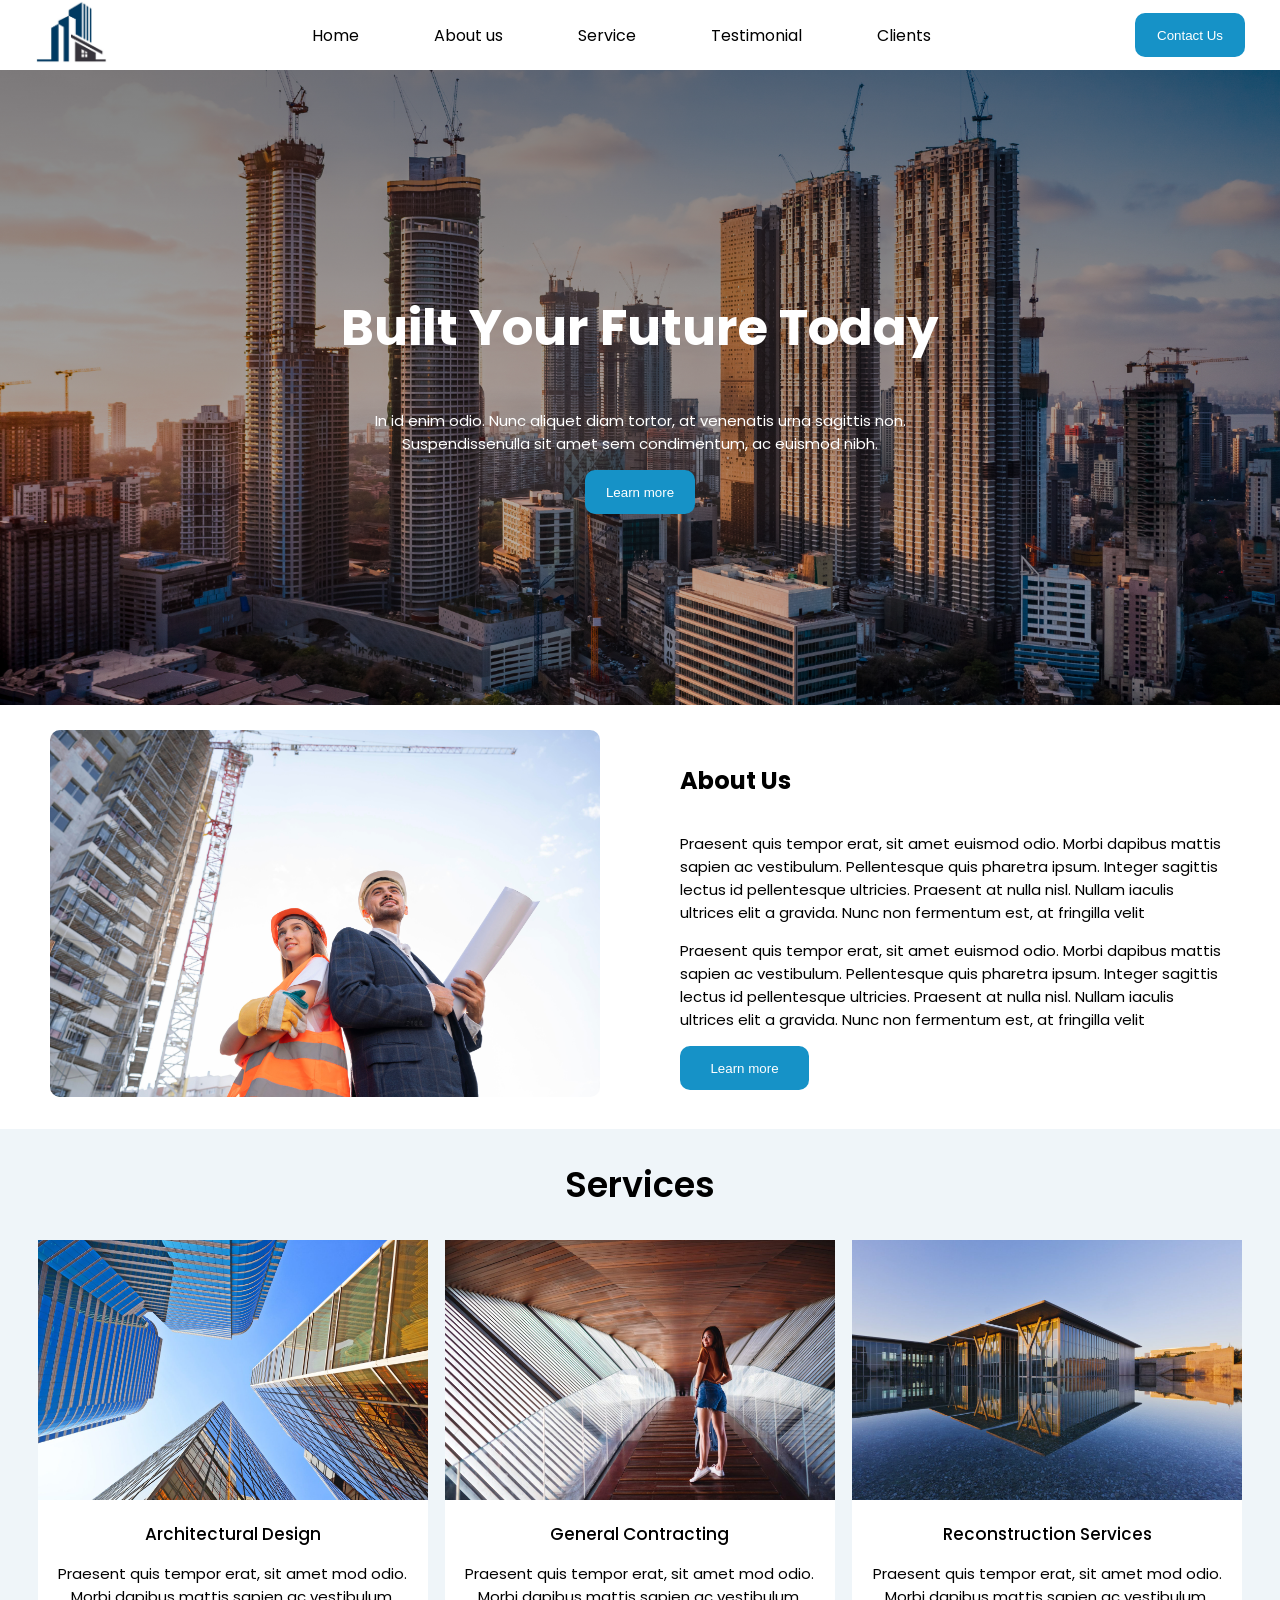
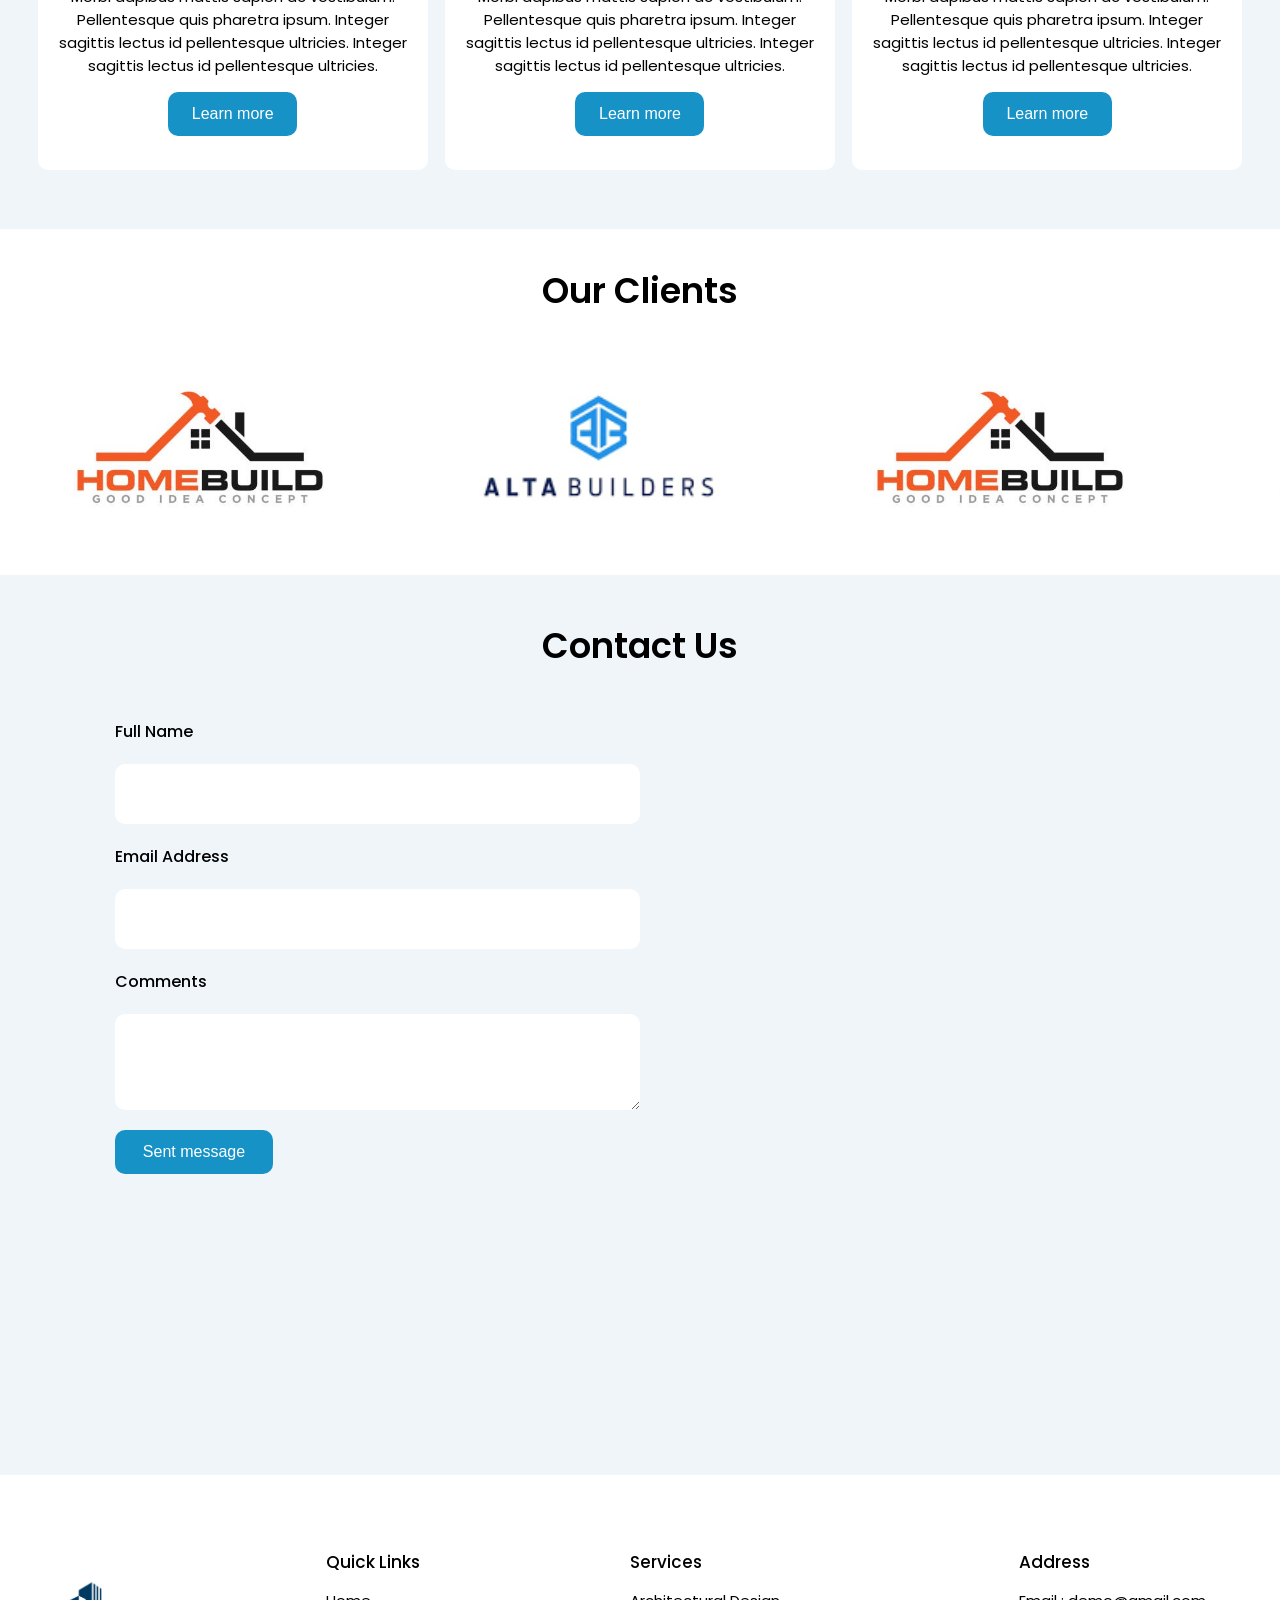
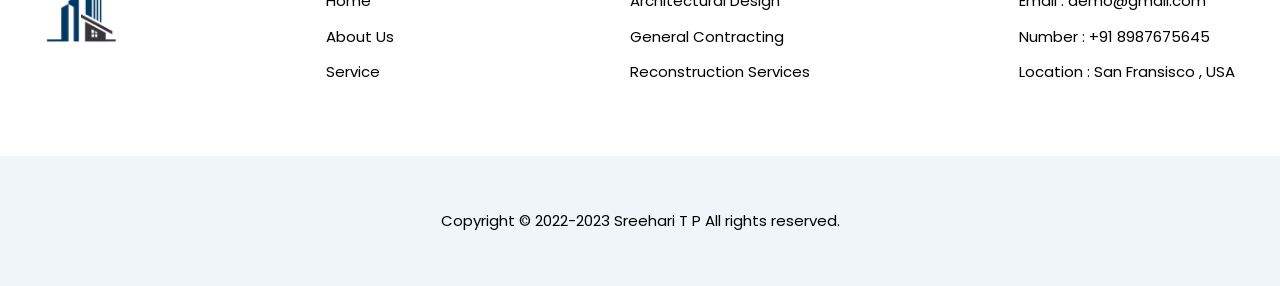
<file: index.html>
<!DOCTYPE html>
<html lang="en">
<head>
    <meta charset="UTF-8">
    <meta name="viewport" content="width=device-width, initial-scale=1.0">
    <title>Document</title>
    <link rel="stylesheet" href="./style2.css">
    <link rel="stylesheet" href="https://fonts.googleapis.com/css2?family=Poppins:ital,wght@0,100;0,200;0,300;0,400;0,500;0,600;0,700;0,800;0,900;1,100;1,200;1,300;1,400;1,500;1,600;1,700;1,800;1,900&display=swap">
</head>
<body>
    <div class="header-div">
        
        <header>
            <div class="logo">
              <img src="./logo.jpg" alt="">
            </div>
            <div class="header-components">
                <a >Home</a>
                <a >About us</a>
                <a >Service</a>
                <a >Testimonial</a>
                <a >Clients</a>
            </div>  
            <div class="hamburger" onclick="toggleMenu()">
                ☰
            </div>
            
              <nav class="mobile-nav" id="mobileMenu">
                <a href="#">Home</a>
                <a href="#">About</a>
                <a href="#">Services</a>
                <a href="#">Contact</a>
              </nav>
            
             <div class="button"><button>Contact Us</button></div>
        </header>
      <section class="section-one">    
     <div>
     <h1>Built Your Future Today</h1> 
     <p>In id enim odio. Nunc aliquet diam tortor, at venenatis urna sagittis non. 
      Suspendissenulla sit amet sem condimentum, ac euismod nibh.</p>  
      <button >Learn more</button>
      </div>
     </section>
     <section class="section-two">
        <div class="section-two-left">
          <div class="image-container"> 
            <img src="./about.jpg" alt="">
            </div>  
        </div>
        <div class="section-two-right">
            <h2>About Us</h2>
            <p>
                Praesent quis tempor erat, sit amet euismod odio. Morbi dapibus mattis sapien ac vestibulum. Pellentesque quis pharetra ipsum. Integer sagittis lectus id pellentesque ultricies. Praesent at nulla nisl. Nullam iaculis ultrices elit a gravida. Nunc non fermentum est, at fringilla velit
            </p>

                <p>
                    Praesent quis tempor erat, sit amet euismod odio. Morbi dapibus mattis sapien ac vestibulum. Pellentesque quis pharetra ipsum. Integer sagittis lectus id pellentesque ultricies. Praesent at nulla nisl. Nullam iaculis ultrices elit a gravida. Nunc non fermentum est, at fringilla velit
            </p>
            <button>Learn more</button>
        </div>
      </section>
     <section class="section-three">
        <h1>Services</h1>
        <div class="item">
            <div class="item-one">
                <div class="image-container">
                <img src="./architectural design.jpg" alt="">
            </div>
                <h2>Architectural Design</h2>
                <p>Praesent quis tempor erat, sit amet mod odio. Morbi dapibus mattis sapien ac vestibulum. Pellentesque quis pharetra ipsum. Integer sagittis lectus id pellentesque ultricies.  Integer sagittis lectus id pellentesque ultricies. 
                </p>
                <button>Learn more</button>
            </div>
            <div class="item-one">
                <div class="image-container">
                <img src="./general construction.jpg" alt="">
            </div>
                <h2>General Contracting</h2>
                <p>Praesent quis tempor erat, sit amet mod odio. Morbi dapibus mattis sapien ac vestibulum. Pellentesque quis pharetra ipsum. Integer sagittis lectus id pellentesque ultricies.  Integer sagittis lectus id pellentesque ultricies. 
                </p>
                <button>Learn more</button>
            </div>
            <div class="item-one"> 
                <div class="image-container">
                <img src="./reconstruction service.jpg" alt="">
            </div>
                <h2>Reconstruction Services</h2>
                <p>Praesent quis tempor erat, sit amet mod odio. Morbi dapibus mattis sapien ac vestibulum. Pellentesque quis pharetra ipsum. Integer sagittis lectus id pellentesque ultricies.  Integer sagittis lectus id pellentesque ultricies. 
                </p>
                <button>Learn more</button>
            </div>
        </div>
     </section>
     <section class="section-four">
       <div><h3>Our Clients</h3></div> 
       <div class="image-section">
        <img src="./client1.jpg" alt="">
        <img src="./client2.png" alt="">
        <img src="./client1.jpg" alt="">
        <img src="./client2.png" alt="">
        <img src="./client1.jpg" alt="">
       </div>
     </section>
     <section class="section-five">
        <div><h4>Contact Us</h4></div>
        <div class="contact-section">
            <form action="" autocomplete="off"></form>
            <div class="contact-section-left">
                <label for="name">Full Name</label>
                <input type="text" id="name">
                <label for="email">Email Address</label>
                <input type="text" id="email" >
                <label for="comments">Comments</label>
                <textarea id="comments" name="comments" rows="4" cols="100"></textarea>
                <div class="sent-message">
                <button>Sent message</button>
            </div>
            </div>
            <div class="contact-section-right">
                <iframe src="https://www.google.com/maps/embed?pb=!1m18!1m12!1m3!1d3915.8274016036535!2d76.06870887452051!3d11.051563854059511!2m3!1f0!2f0!3f0!3m2!1i1024!2i768!4f13.1!3m3!1m2!1s0x3ba64bd8ece2963d%3A0xeb1e0c0a634e8f2e!2sTefora%20Software%20Solutions%20LLP!5e0!3m2!1sen!2sin!4v1749534477584!5m2!1sen!2sin" width="600" height="450" style="border:0;" allowfullscreen="" loading="lazy" referrerpolicy="no-referrer-when-downgrade"></iframe>
            </div>
        </div>

     </section>
     <section class="section-six">
        <div>
            <img src="./logo.jpg" alt="">
        </div>
        <div class="group-1">
            <h1>Quick Links</h1>
            <h2>Home</h2>
            <h2>About Us</h2>
            <h2>Service</h2>
        </div>
        <div class="group-1">
            <h1>Services</h1>
            <h2>Architectural Design</h2>
            <h2>General Contracting</h2>
            <h2>Reconstruction Services</h2>
        </div>
        <div class="group-1">
            <h1>Address</h1>
            <h2>Email : demo@gmail.com</h2>
            <h2>Number : +91 8987675645</h2>
            <h2>Location : San Fransisco , USA</h2>
        </div>
     </section>

     <footer>
        <p>Copyright © 2022-2023  Sreehari T P All rights reserved.</p>
     </footer>
     <script>
        function toggleMenu() {
          const menu = document.getElementById('mobileMenu');
          menu.classList.toggle('show');
        }
     </script>
      
    </body>
</html>
</file>
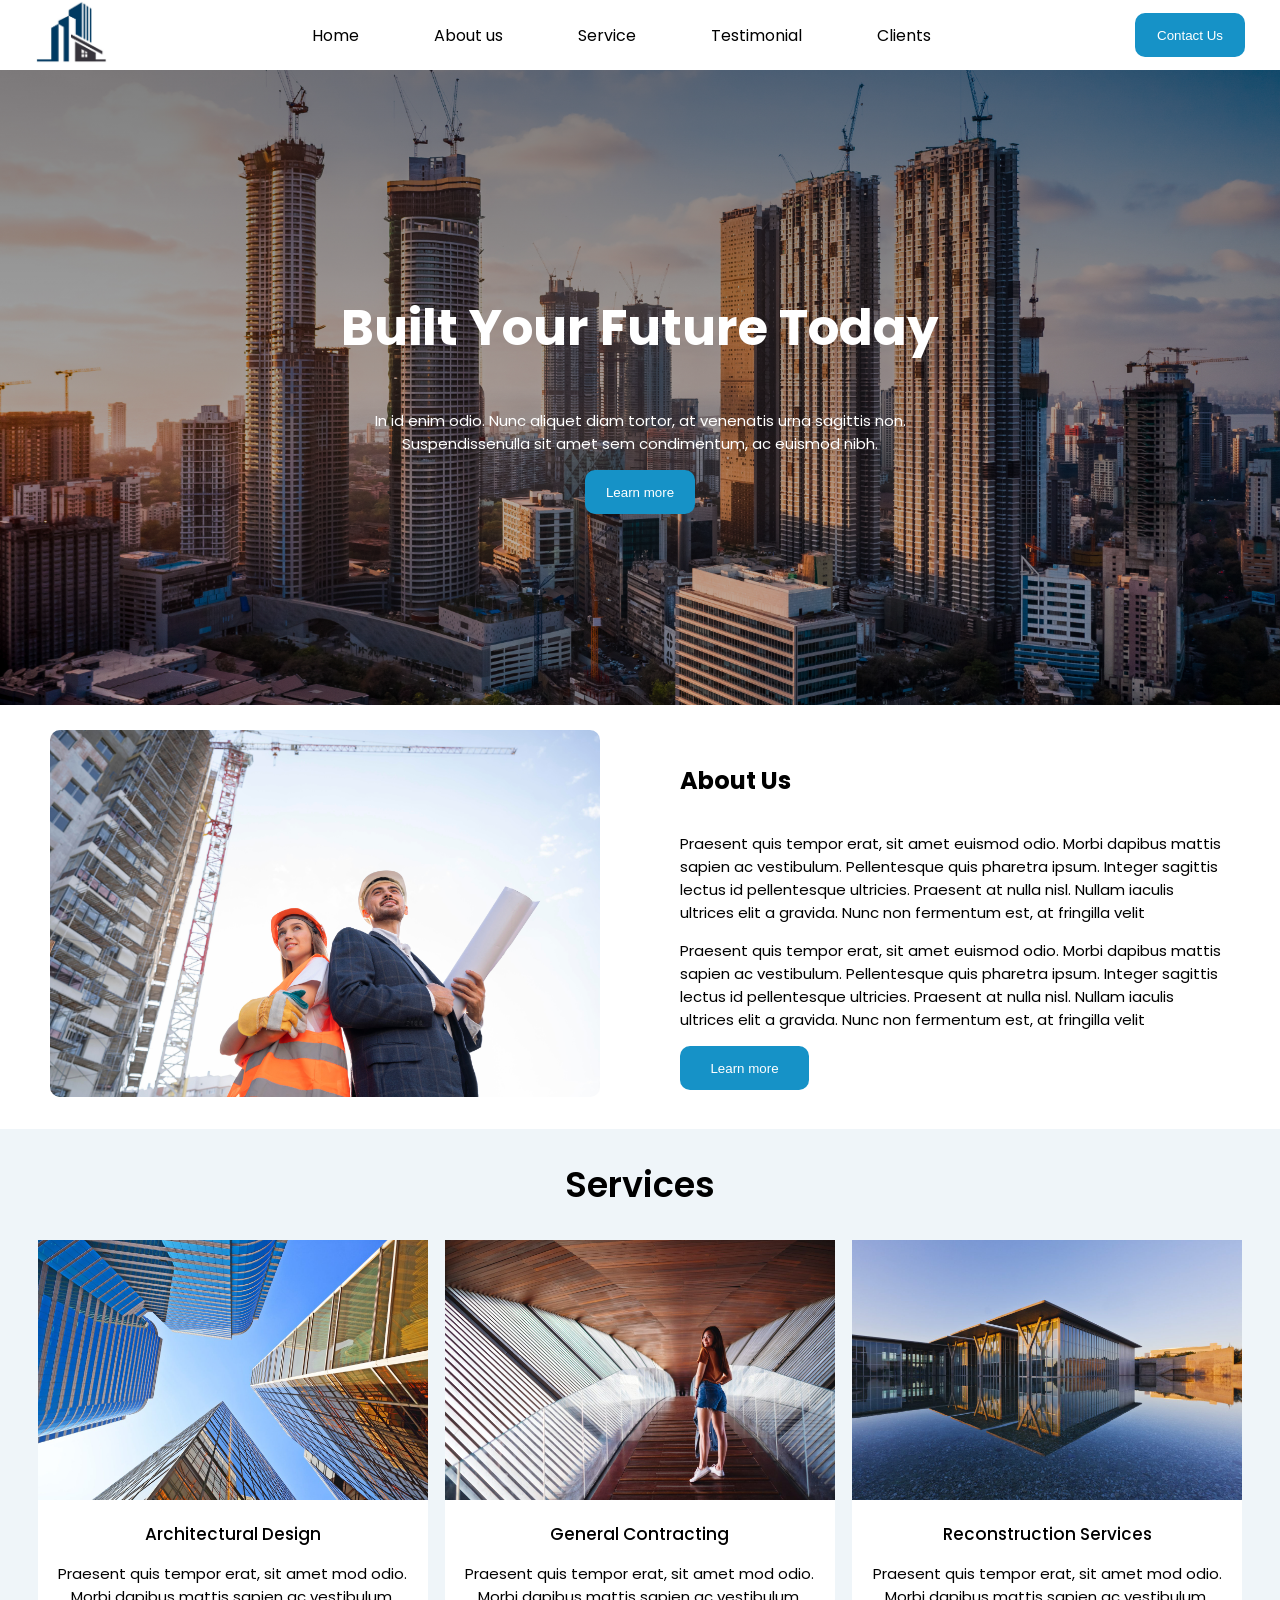
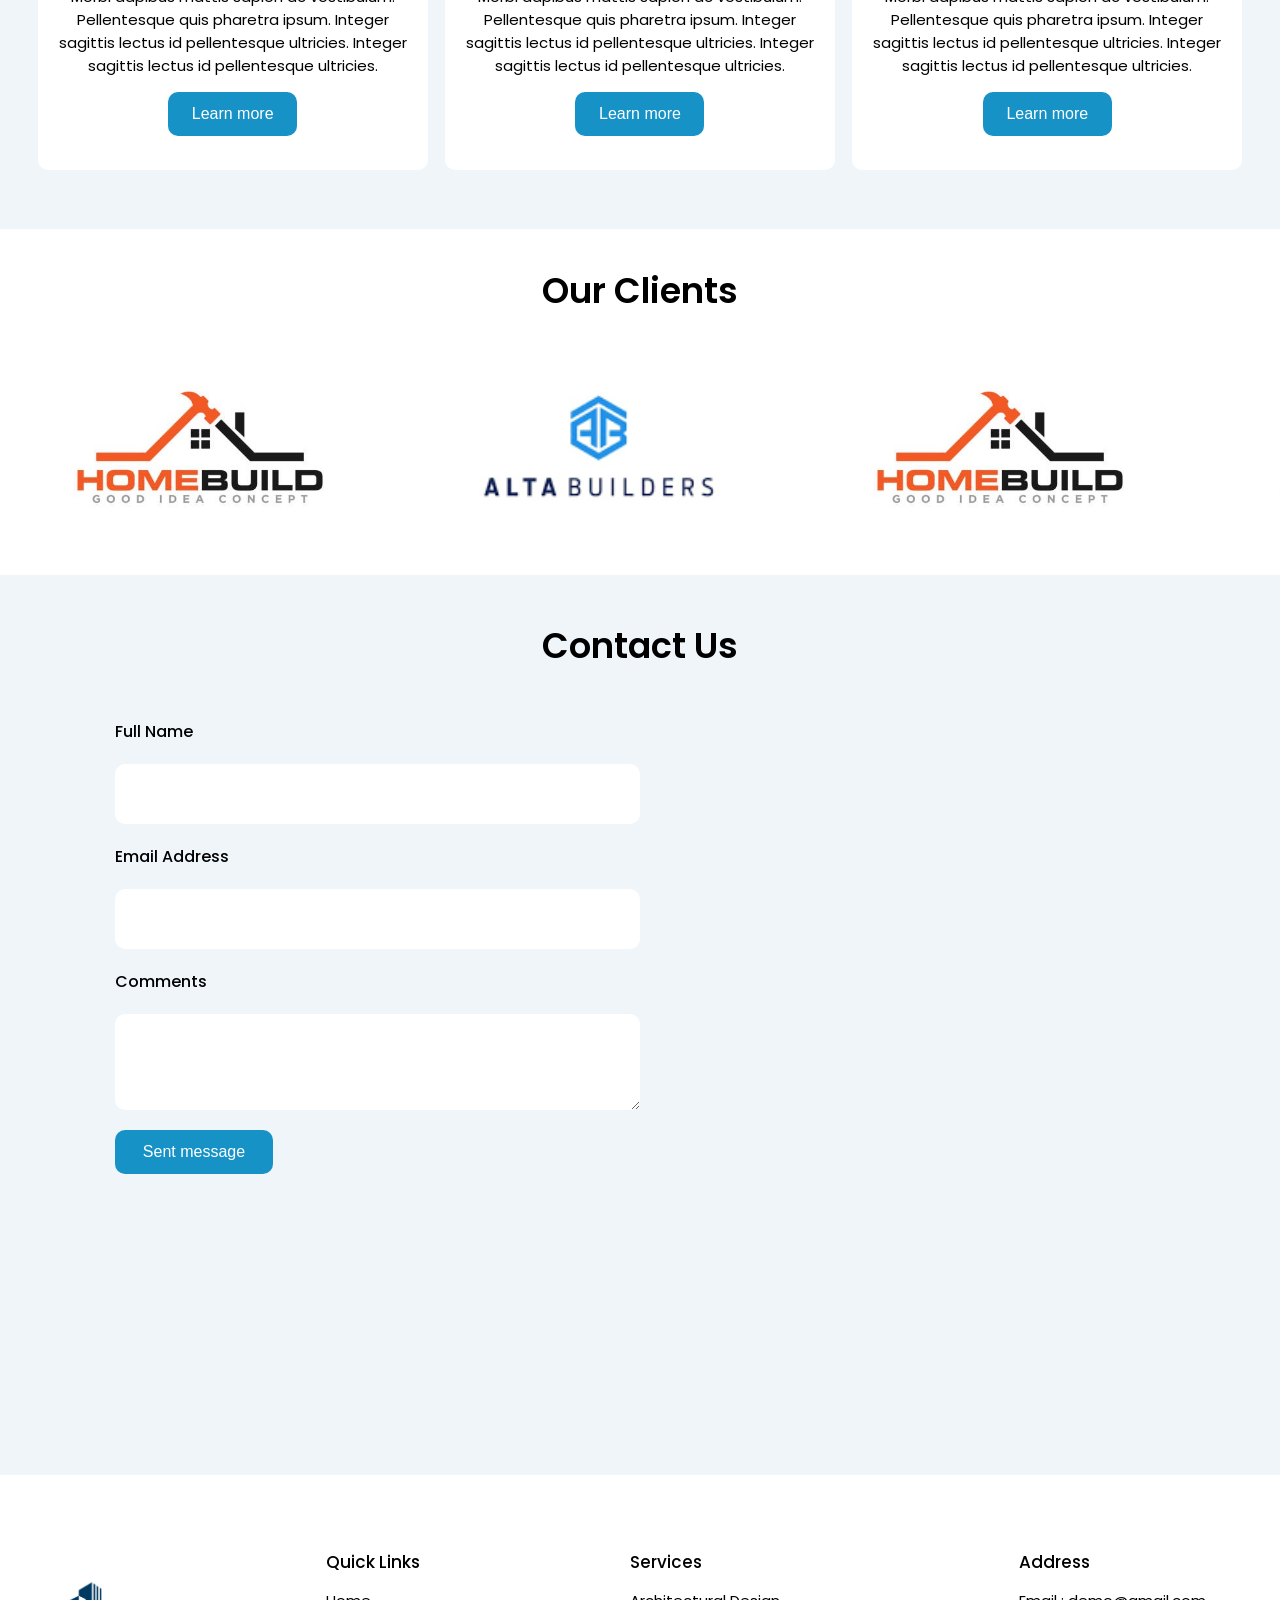
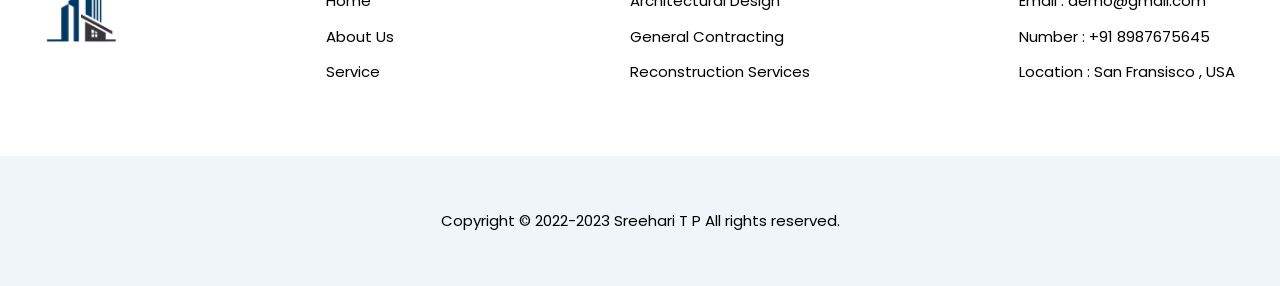
<file: figma.html>
<!DOCTYPE html>
<html lang="en">
<head>
    <meta charset="UTF-8">
    <meta name="viewport" content="width=device-width, initial-scale=1.0">
    <title>Document</title>
    <link rel="stylesheet" href="./style2.css">
    <link rel="stylesheet" href="https://fonts.googleapis.com/css2?family=Poppins:ital,wght@0,100;0,200;0,300;0,400;0,500;0,600;0,700;0,800;0,900;1,100;1,200;1,300;1,400;1,500;1,600;1,700;1,800;1,900&display=swap">
</head>
<body>
    <div class="header-div">
        
        <header>
            <div class="logo">
              <img src="./logo.jpg" alt="">
            </div>
            <div class="header-components">
                <a >Home</a>
                <a >About us</a>
                <a >Service</a>
                <a >Testimonial</a>
                <a >Clients</a>
            </div>  
            <div class="hamburger" onclick="toggleMenu()">
                ☰
            </div>
            
              <nav class="mobile-nav" id="mobileMenu">
                <a href="#">Home</a>
                <a href="#">About</a>
                <a href="#">Services</a>
                <a href="#">Contact</a>
              </nav>
            
             <div class="button"><button>Contact Us</button></div>
        </header>
      <section class="section-one">    
     <div>
     <h1>Built Your Future Today</h1> 
     <p>In id enim odio. Nunc aliquet diam tortor, at venenatis urna sagittis non. 
      Suspendissenulla sit amet sem condimentum, ac euismod nibh.</p>  
      <button >Learn more</button>
      </div>
     </section>
     <section class="section-two">
        <div class="section-two-left">
          <div class="image-container"> 
            <img src="./about.jpg" alt="">
            </div>  
        </div>
        <div class="section-two-right">
            <h2>About Us</h2>
            <p>
                Praesent quis tempor erat, sit amet euismod odio. Morbi dapibus mattis sapien ac vestibulum. Pellentesque quis pharetra ipsum. Integer sagittis lectus id pellentesque ultricies. Praesent at nulla nisl. Nullam iaculis ultrices elit a gravida. Nunc non fermentum est, at fringilla velit
            </p>

                <p>
                    Praesent quis tempor erat, sit amet euismod odio. Morbi dapibus mattis sapien ac vestibulum. Pellentesque quis pharetra ipsum. Integer sagittis lectus id pellentesque ultricies. Praesent at nulla nisl. Nullam iaculis ultrices elit a gravida. Nunc non fermentum est, at fringilla velit
            </p>
            <button>Learn more</button>
        </div>
      </section>
     <section class="section-three">
        <h1>Services</h1>
        <div class="item">
            <div class="item-one">
                <div class="image-container">
                <img src="./architectural design.jpg" alt="">
            </div>
                <h2>Architectural Design</h2>
                <p>Praesent quis tempor erat, sit amet mod odio. Morbi dapibus mattis sapien ac vestibulum. Pellentesque quis pharetra ipsum. Integer sagittis lectus id pellentesque ultricies.  Integer sagittis lectus id pellentesque ultricies. 
                </p>
                <button>Learn more</button>
            </div>
            <div class="item-one">
                <div class="image-container">
                <img src="./general construction.jpg" alt="">
            </div>
                <h2>General Contracting</h2>
                <p>Praesent quis tempor erat, sit amet mod odio. Morbi dapibus mattis sapien ac vestibulum. Pellentesque quis pharetra ipsum. Integer sagittis lectus id pellentesque ultricies.  Integer sagittis lectus id pellentesque ultricies. 
                </p>
                <button>Learn more</button>
            </div>
            <div class="item-one"> 
                <div class="image-container">
                <img src="./reconstruction service.jpg" alt="">
            </div>
                <h2>Reconstruction Services</h2>
                <p>Praesent quis tempor erat, sit amet mod odio. Morbi dapibus mattis sapien ac vestibulum. Pellentesque quis pharetra ipsum. Integer sagittis lectus id pellentesque ultricies.  Integer sagittis lectus id pellentesque ultricies. 
                </p>
                <button>Learn more</button>
            </div>
        </div>
     </section>
     <section class="section-four">
       <div><h3>Our Clients</h3></div> 
       <div class="image-section">
        <img src="./client1.jpg" alt="">
        <img src="./client2.png" alt="">
        <img src="./client1.jpg" alt="">
        <img src="./client2.png" alt="">
        <img src="./client1.jpg" alt="">
       </div>
     </section>
     <section class="section-five">
        <div><h4>Contact Us</h4></div>
        <div class="contact-section">
            <form action="" autocomplete="off"></form>
            <div class="contact-section-left">
                <label for="name">Full Name</label>
                <input type="text" id="name">
                <label for="email">Email Address</label>
                <input type="text" id="email" >
                <label for="comments">Comments</label>
                <textarea id="comments" name="comments" rows="4" cols="100"></textarea>
                <div class="sent-message">
                <button>Sent message</button>
            </div>
            </div>
            <div class="contact-section-right">
                <iframe src="https://www.google.com/maps/embed?pb=!1m18!1m12!1m3!1d3915.8274016036535!2d76.06870887452051!3d11.051563854059511!2m3!1f0!2f0!3f0!3m2!1i1024!2i768!4f13.1!3m3!1m2!1s0x3ba64bd8ece2963d%3A0xeb1e0c0a634e8f2e!2sTefora%20Software%20Solutions%20LLP!5e0!3m2!1sen!2sin!4v1749534477584!5m2!1sen!2sin" width="600" height="450" style="border:0;" allowfullscreen="" loading="lazy" referrerpolicy="no-referrer-when-downgrade"></iframe>
            </div>
        </div>

     </section>
     <section class="section-six">
        <div>
            <img src="./logo.jpg" alt="">
        </div>
        <div class="group-1">
            <h1>Quick Links</h1>
            <h2>Home</h2>
            <h2>About Us</h2>
            <h2>Service</h2>
        </div>
        <div class="group-1">
            <h1>Services</h1>
            <h2>Architectural Design</h2>
            <h2>General Contracting</h2>
            <h2>Reconstruction Services</h2>
        </div>
        <div class="group-1">
            <h1>Address</h1>
            <h2>Email : demo@gmail.com</h2>
            <h2>Number : +91 8987675645</h2>
            <h2>Location : San Fransisco , USA</h2>
        </div>
     </section>

     <footer>
        <p>Copyright © 2022-2023  Sreehari T P All rights reserved.</p>
     </footer>
     <script>
        function toggleMenu() {
          const menu = document.getElementById('mobileMenu');
          menu.classList.toggle('show');
        }
     </script>
      
    </body>
</html>
</file>
<file: style2.css>
@import url("https://fonts.googleapis.com/css2?family=Poppins:ital,wght@0,100;0,200;0,300;0,400;0,500;0,600;0,700;0,800;0,900;1,100;1,200;1,300;1,400;1,500;1,600;1,700;1,800;1,900&display=swap");
*{
    box-sizing: border-box;
}
body{
    font-family: "Poppins", sans-serif;
    margin: 0;
    padding: 0;
    overflow-x: hidden;
}
body button:hover {
    box-shadow: 2px 2px 5px rgba(0, 0, 0, 0.5);
  }
header{
    width: 100%;
    display: flex;
    justify-content: space-between;
    align-items: center;
    padding: 0px 35px;
    background-color: white;
    
}
.hamburger {
    display: none;
    font-size: 28px;
    cursor: pointer;
    padding: 10px;
    color: white;
}
.mobile-nav {
    display: none;
    flex-direction: column;
    background-color: #171717;
    width: 100%;
    text-align: center;
}
.mobile-nav a {
    padding: 15px 0;
    color: white;
    text-decoration: none;
    border-top: 1px solid #333;
}
  
.mobile-nav a:hover {
    background-color: #333;
}
header .header-components{
display: flex;
   gap: 75px;
   color: black;
   text-decoration: none;
} 
.logo img{
    width: 72px;
    height: 63px;  
}
 button{
    border-radius: 10px;
    background-color:  #1692C7;
    color: white;
    border: none;
    width: 110px;
    height: 44px;
    gap: 10px;
    padding: 10px 20px;
}
.section-one{
    background:linear-gradient(rgba(0, 0, 0, 0.5), rgba(0, 0, 0, 0.2)), url(./background.jpg) ;
    background-size: cover;
    background-position: center;
    width: 100%;
    height: 635px;
    margin: 0;
    display: flex;
    justify-content: center;
    align-items: center;
}

.section-one div{
    color: white; 
    display: flex;
    flex-direction: column;
    justify-content: center;
    align-items: center;
}
.section-one h1{
 font-weight:700px; 
 font-size: 50px; 
 line-height: 100%; 
 text-align: center;
}
.section-one div p{
   font-weight: 400px;
   font-size: 15px;
   max-width: 600px;
   text-align: center;
   
}
.section-two{
  display: flex;
  justify-content:center;
  align-items: center;
  padding: 25px 50px;
  gap: 80px; 
}
.section-two-left {
    width: 50%;
  }
  .section-two-left img {
    width: 100%;
    height: 100%;
    border-radius: 10px;
    overflow: hidden;
  }
  .section-two-right{
    width: 50%;
  }
  .section-two-right h2{
    padding-bottom:14px ;
  }
  .section-two-right p {
  font-weight: 400;
  font-size: 15px;
  }
  .section-two-right button {
    background-color: #1692c7;
    color: white;
    border-radius: 10px;
    width: 129px;
    height: 44px;
    border: none;
  }
  .section-three {
    background-color: #eff5f9;
    display: flex;
    flex-direction: column;
    width: 100%;
    height: 700px;
  }
 .section-three .item{
  gap: 12px;
  display: flex;
  height: 500px;
  justify-content: space-around;  
  width: 100%;
  padding: 0 35px;
 }
 .section-three .item-one img{
    width: 100%;
 }
 .section-three h1{
    text-align: center;
    font-size: 35px;
    font-weight: 600;
 }
 .item-one {
    width: 390px;
    border-radius: 10px;
    background-color: white;
    text-align: center;
    height: 530px;
  }
  .item h2 {
    font-weight: 500;
    font-size: 17px;
  }
  .item p {
    font-weight: 400;
    font-size: 15px;
    padding: 0 19px;
  }
  .item button {
    width: 129px;
    height: 44px;
    border-radius: 10px;
    padding: 10px 20px;
    gap: 10px;
    border: 0;
    background-color: #1692c7;
    color: white;
    font-weight: 500;
    font-size: 16px;
  }
  .section-four {
    text-align: center;
    width: 100%;
    overflow-x: hidden;
  }
  .section-four div h3 {
    display: flex;
    justify-content: center;
    font-weight: 600;
    font-size: 35px;
  }
  .section-four .image-section{
    display: flex;
    justify-content: center;
    align-items: center;
    padding-top: 20px;
    gap:20px;
    animation: scroll 20s linear infinite;
    width: calc(250px * 8);
  }
  .section-four .image-section img{
    width: 20%;
  }
  @keyframes scroll{
    0%{transform: translateX(0); }
    100% { transform: translateX(-50%); }
  }
  .section-five {
    height: 100vh;
    width: 100%;
    background-color: #eff5f9;
  }
  .section-five h4 {
    text-align: center;
    font-size: 35px;
    font-weight: 600;
    padding-top:44px ;
  }
  .section-five .contact-section {
    display: flex;
    justify-content: space-evenly;
    align-items: center;
    gap: 80px;
    padding: 0 35px;
   
  }
  .section-five .contact-section-left {
    display: flex;
    flex-direction: column;
    width: 50%;
    gap: 20px;
  }
  .section-five .contact-section-left label {
    font-weight: 500;
    font-size: 16px;
  }
  .section-five .contact-section-left input {
    border: none;
    width: 100%;
    height: 60px;
    border-radius: 10px;
    background-color: white;
    flex-shrink: 0;
    font-size: 20px;
  }
  .section-five .contact-section-left textarea {
    border: none;
    width: 100%;
    border-radius: 10px;
    background-color: white;
  }

  .section-five .contact-section-left button {
    width: 158px;
    height: 44px;
    border-radius: 10px;
    border: none;
    background-color: #1692c7;
    color: white;
    font-weight: 500;
    font-size: 16px;
    padding: 10px 20px;
  }
  .contact-section-left textarea{
    font-size: 20px;
  }
  .contact-section-right{
    display: flex;
    width: 50%;
  }
  .contact-section-right iframe{
    border-radius: 10px;
    width: 100%;
  }
  .section-six{
    display: flex;
    justify-content:space-between;
    align-items: center;
    padding-top:60px ;
    padding-bottom: 60px;
    padding-left: 45px;
    padding-right: 45px;
  }
  .section-six img{
    width: 72px;
    height: 63px;  
  }
  .section-six .group-1 h1{
    font-weight: 500;
    font-size: 17px;
  }
  .section-six .group-1 h2{
  font-weight: 400;
  font-size: 15px;
  }
  footer{
   display: flex;
   justify-content: center;
   align-items: center;
   background-color: #EFF5F9;
   padding-top:38px ;
   padding-bottom: 39px;
  
  }
  footer p{
    font-weight: 400;
    font-size: 15px;
  }
  @media (max-width:1024px){
    header a {
        text-decoration: none;
        color: black;
        font-weight: 500;
        font-size: 16px;
        line-height: 100%;
        padding: 0 5px;
      }
      header button {
        padding: 8px 17px;
      }
      header a {
        text-decoration: none;
        color: black;
        font-weight: 500;
        font-size: 13px;
        line-height: 100%;
        padding: 0 23px;
        text-align: center;
      }
      header {
        padding: 18px 35px;
      }
      .section-one{
        height: 600px;
      }
      .section-one h1{
        font-size: 41px;
      }
      .section-one p{
        font-size: 13px;
      }
      .section-one button {
        width: 126px;
        height: 41px;
        font-size: 12px;
      }
      .section-two {
        padding: 20px 40px;
      }
      .section-two img {
        height: 290px;
        object-fit: contain;
      }
      .section-two h1 {
        font-size: 32px;
      }
      .section-two p {
        font-size: 13px;
      }
      .section-two button {
        width: 127px;
        height: 41px;
        font-size: 12px;
      }
      .section-three{
        height: 700px;
      }
      .section-three .item {
        padding: 0 40px;
      }
      .section-three h1 {
        font-size: 32px;
      }
      .section-three h2 {
        font-size: 18px;
      }
      .section-three p {
        font-size: 13px;
      }
      .section-three button {
        width: 127px;
        height: 41px;
        font-size: 12px;
      }
      .section-four{
        display: flex;
        flex-direction: column;
        justify-content: center;
        align-items: center;
      }
      .section-four div h3 {
        font-size: 32px;
      }
      .section-four .image-section {
        width: calc(100px * 14);
      }
      .section-five {
        height: 100vh;
        width: 100%;
        background-color: #eff5f9;
    }
      .section-five h1 {
        font-size: 32px;
      }
      .section-five .contact-left input {
        height: 41px;
      }
      .section-five .contact-left label {
        font-size: 15px;
      }
      .contact-left button {
        width: 146px;
        height: 42px;
        font-size: 14px;
      }
      .contact-right iframe {
        height: 391px;
        padding: 31px 75px;
      }
      .section-six h1 {
        font-size: 15px;
      }
      .section-six h2 {
        font-size: 13px;
      }
      .group-1 img {
        width: 70px;
        height: 51px;
      }
      footer p {
        font-size: 13px;
      }
    }
    @media (max-width:768px){
        header {
            padding: 10px 24px;
          }
          header button {
            padding: 7px 19px;
            font-size: 12px;
            width: 118px;
            height: 39px;
          }
          header a {
            padding: 0 16px;
            font-size: 13px;
          }
          header img {
            width: 65px;
            height: 50px;
          }
          .section-one {
            height: 555px;
          }
          .section-one h1 {
            font-size: 35px;
          }
          .section-one p {
            font-size: 11px;
          }
          .section-one button {
            width: 121px;
            height: 39px;
            font-size: 11px;
          }
          .section-two p {
            font-size: 11px;
          }
          .section-two h1 {
            font-size: 30px;
          }
          .section-two button {
            width: 121px;
            height: 39px;
            font-size: 11px;
          }
          .section-two {
            padding: 0 35px;
          }
          .section-three h1 {
            font-size: 30px;
          }
          .section-three p {
            font-size: 11px;
          }
          .section-three h2 {
            font-size: 15px;
          }
          .section-three .item {
            height: 397px;
            padding: 0 35px;
          }
          .section-three .item-one{
            height: 450px;
          }
          .section-four div h1 {
            font-size: 30px;
          }
          .section-four .image-section {
            width: calc(100px * 16);
          }
          .image-section img {
            width: 150px;
            height: 70px;
          }
          .section-five {
            height: 100vh;
        }
          .section-five h1 {
            font-size: 30px;
          }
          .section-five .contact-left {
            padding-left: 26px;
          }
          .section-five .contact-left input {
            height: 37px;
          }
          .section-five .contact-left label {
            font-size: 13px;
          }
          .section-five .contact-left button {
            width: 132px;
            height: 39px;
            font-size: 13px;
          }
          .contact-right iframe {
            padding: 53px 26px;
          }
          .section-six h1 {
            font-size: 15px;
          }
          .section-six h2 {
            font-size: 13px;
          }
          .group-1 img {
            width: 65px;
            height: 48px;
          }
          footer p {
            font-size: 12px;
          }
          .section-six {
            display: flex;
            justify-content: space-between;
            align-items: center;
            gap: 20px;
            line-height: 25px;
            padding: 0 35px;
          }
        
    }
    @media (max-width:670px){
        header{
            display: flex;
            align-items: center;
            justify-content: space-between;
        }
        header .header-components{
            display: none;
        }
        header .button{
            display: none;
        }
        .hamburger{
            display: block;
            background-color:white;
            color: #171717;
        }
        .mobile-nav.show{
            display: flex;
        }
        .section-two {
            height: 100vh;
            display: block;
            padding: 0px 35px;
        }

        .section-two-right{
            width: 100%;
        }
        .section-two-left{
            width: 100%;
        }
        .section-three{
            width: 100%;
            height: 1500px;
        }
        .section-three .item-one{
            
        display: flex;
        flex-direction: column;
        justify-content: center;
        align-items: center;
        padding: 0 35px;
        
            
        }
        .section-three .item{
            display: flex;
            flex-direction: column;
            width: 100%;
            justify-content: space-around;
            align-items: center;
        }
        .section-five{
            height: 1250px;
        }
        .section-five .contact-section{
            display: flex;
            flex-direction: column;
            width: 100%;
            justify-content:space-around ;
            align-items: center;
            gap: 60px;

        }
        .sent-message{
            display: flex;
            flex-direction: column;
            justify-content: center;
            align-items: center;
        }
        
        .section-five .contact-section-left {
        display: flex;
    flex-direction: column;
    width: 100%;
    
    gap: 20px;
}
        .contact-section-left .button{
            display: flex;
            justify-content:space-around ;
            align-items: center;
            padding-left: 1px;
        }
        .contact-section-right{
            display: flex;
            justify-content: center;
            align-items: center;
            width: 100%;
        }
        .contact-section-right iframe{
            display: flex;
            justify-content: space-between;
            align-items: center;
            
        }
        .contact-section-right{
            
        }
        .section-six{
         display: flex;
         flex-direction: column;
         justify-content: center;
         align-items: center;
         padding: 10px 0px;
        }
        .section-six img{
            display: none;
        }
        .group-1 h1{
            display: flex;
            justify-content: center;
            align-items: center;
        }
        
        .group-1 h2{
            display: flex;
            justify-content: center;
            align-items: center;
            line-height: 10px;
            
        }
        footer{
            padding: 10px 0;
        }
    }
</file>
